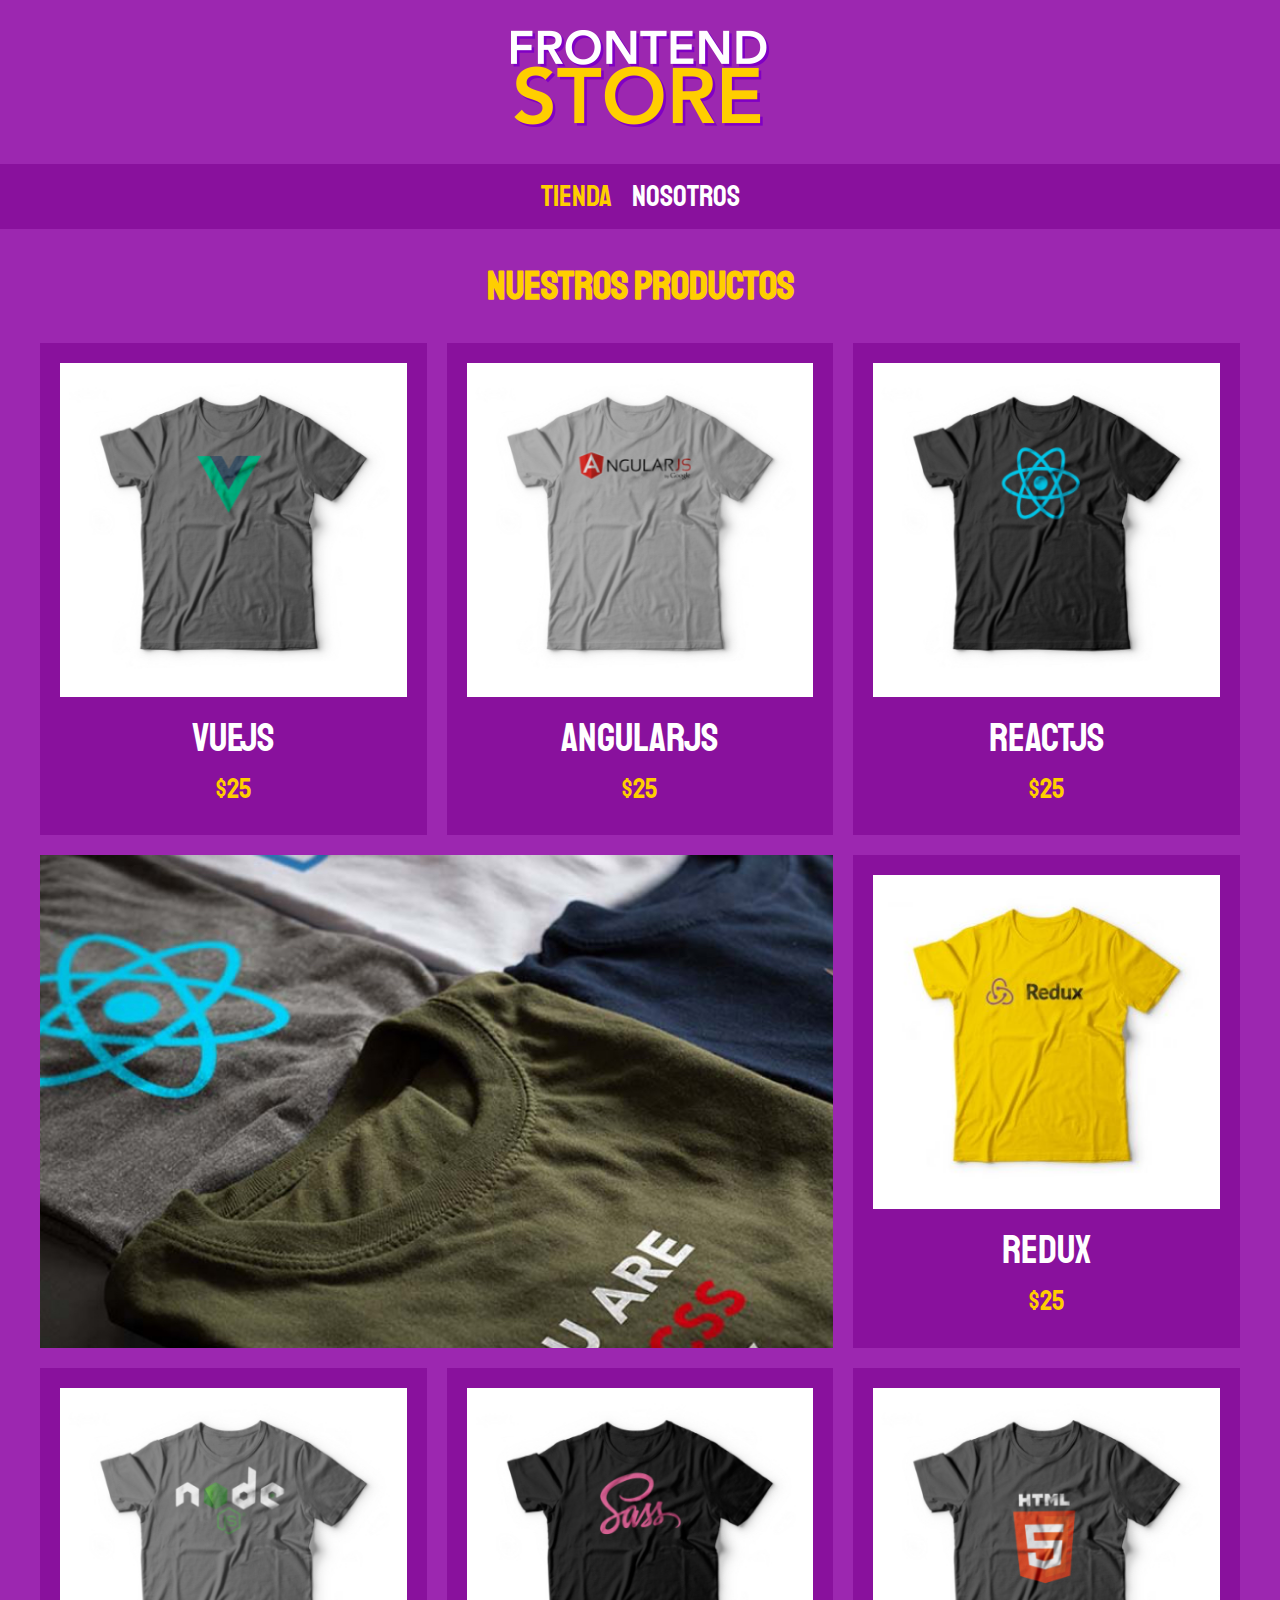
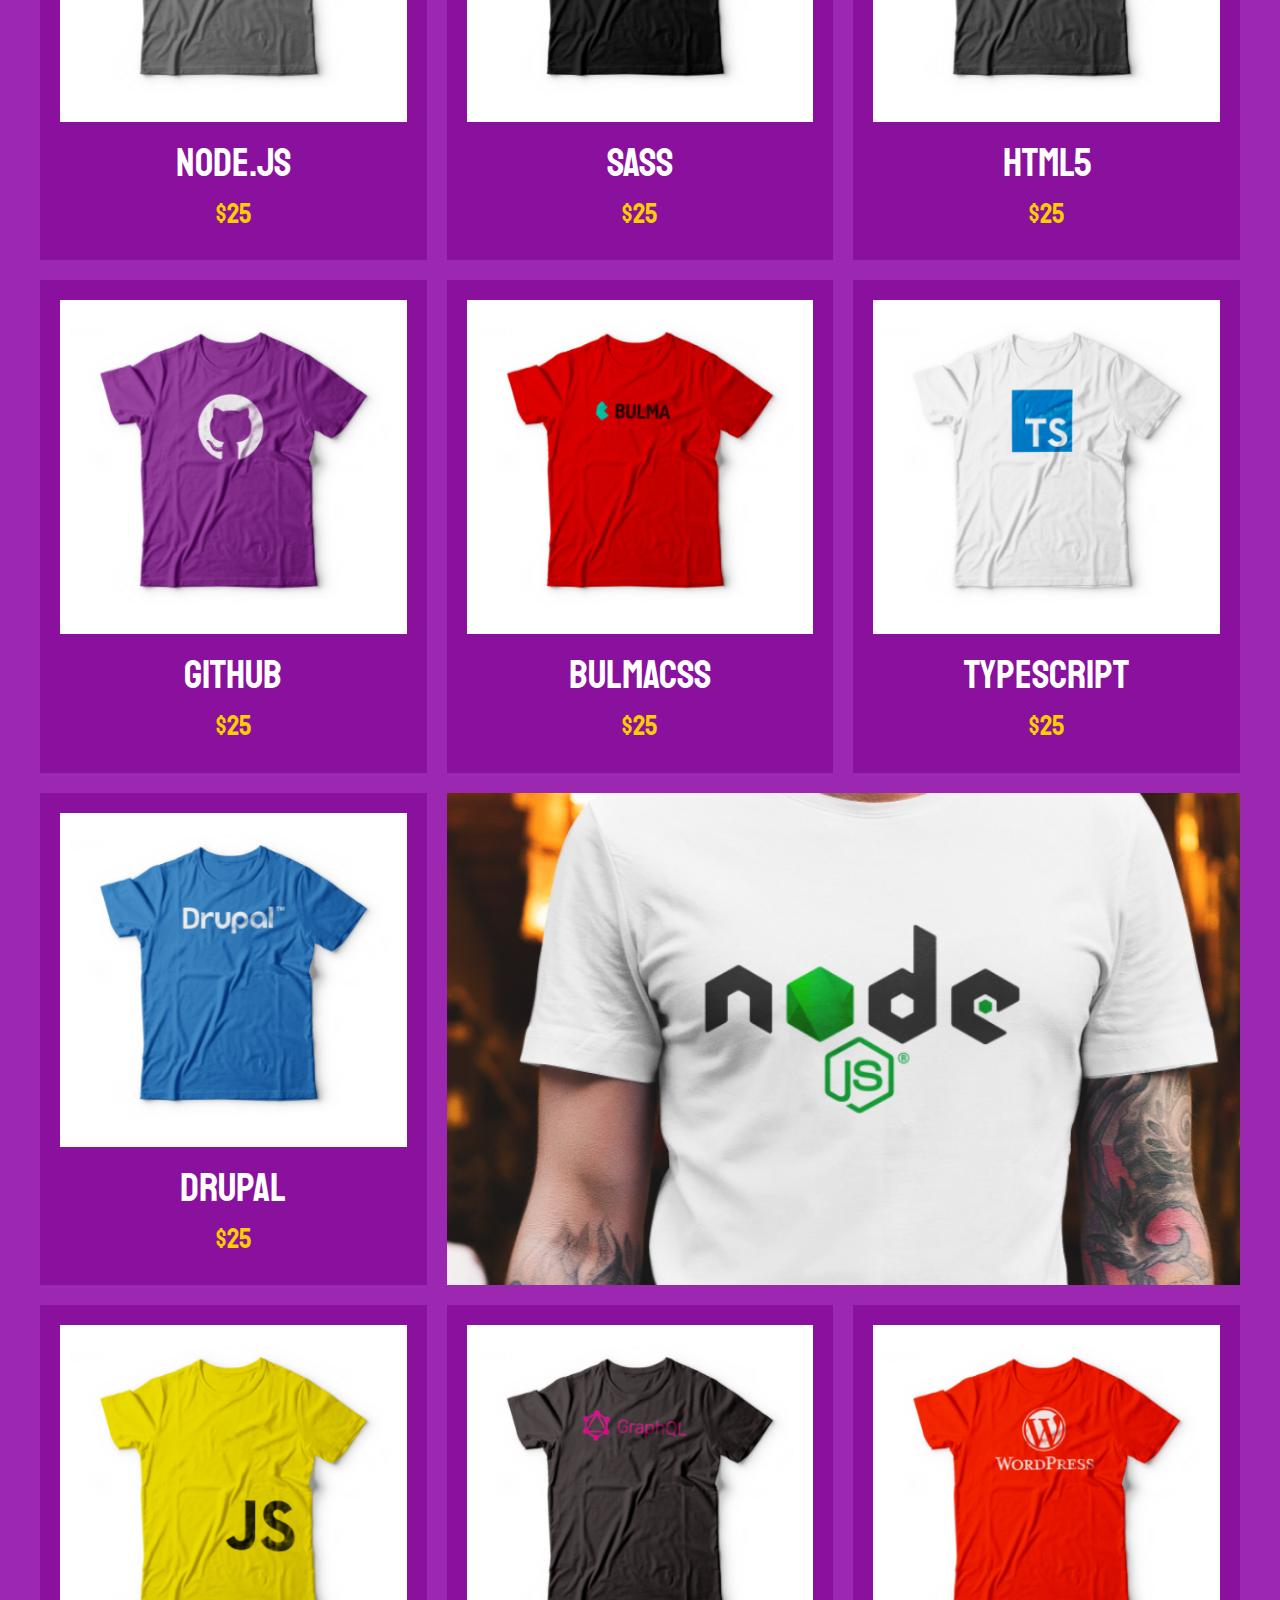
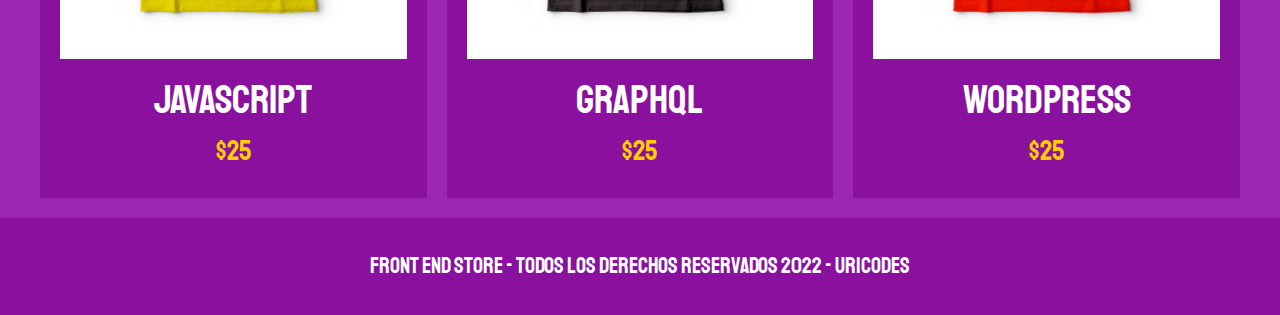
<file: Proyecto - Pre - Tienda Virtual - FrontEnd -/index.html>
<!DOCTYPE html>
<html lang="en">
<head>
    <meta charset="UTF-8">
    <meta http-equiv="X-UA-Compatible" content="IE=edge">
    <meta name="viewport" content="width=device-width, initial-scale=1.0">
    <title>FrontEnd Store</title>
    <link rel="stylesheet" href="css/normalize.css">
    <link rel="preconnect" href="https://fonts.googleapis.com">
    <link rel="preconnect" href="https://fonts.gstatic.com" crossorigin>
    <link href="https://fonts.googleapis.com/css2?family=Playfair+Display:ital,wght@1,400;1,700&family=Staatliches&display=swap" rel="stylesheet">
    <link rel="stylesheet" href="css/style.css">
</head>
<body>
    <header class="header"> <!--Bloque-->
        <a href="index.html">
            <img class="header__logo" src="img/logo.png" alt="Logotipo"> <!--Elemento-->
        </a>
    </header>

    <nav class="navegacion"> <!--Bloque-->
        <a class="navegacion__enlace navegacion__enlace--activo" href="index.html">Tienda</a> <!--Elemento y modificador-->
        <a class="navegacion__enlace" href="nosotros.html">Nosotros</a> <!--Elemento-->
    </nav>

    <main class="contenedor">
        <h1>Nuestros Productos</h1>
        <div class="grid">
            <div class="producto">
                <a href="producto.html">
                    <img class="producto__imagen" src="img/1.jpg" alt="imagen camisa VueJS">
                    <div class="producto__informacion">
                        <p class="producto__nombre">VueJS</p>
                        <p class="producto__precio">$25</p>
                    </div>
                </a>
            </div><!--Cierre .producto-->
            <div class="producto">
                <a href="producto.html">
                    <img class="producto__imagen" src="img/2.jpg" alt="imagen camisa AngularJS">
                    <div class="producto__informacion">
                        <p class="producto__nombre">AngularJS</p>
                        <p class="producto__precio">$25</p>
                    </div>
                </a>
            </div><!--Cierre .producto-->
            <div class="producto">
                <a href="producto.html">
                    <img class="producto__imagen" src="img/3.jpg" alt="imagen camisa ReactJS">
                    <div class="producto__informacion">
                        <p class="producto__nombre">ReactJS</p>
                        <p class="producto__precio">$25</p>
                    </div>
                </a>
            </div><!--Cierre .producto-->
            <div class="producto">
                <a href="producto.html">
                    <img class="producto__imagen" src="img/4.jpg" alt="imagen camisa Redux">
                    <div class="producto__informacion">
                        <p class="producto__nombre">Redux</p>
                        <p class="producto__precio">$25</p>
                    </div>
                </a>
            </div><!--Cierre .producto-->
            <div class="producto">
                <a href="producto.html">
                    <img class="producto__imagen" src="img/5.jpg" alt="imagen camisa Node.js">
                    <div class="producto__informacion">
                        <p class="producto__nombre">Node.js</p>
                        <p class="producto__precio">$25</p>
                    </div>
                </a>
            </div><!--Cierre .producto-->
            <div class="producto">
                <a href="producto.html">
                    <img class="producto__imagen" src="img/6.jpg" alt="imagen camisa SASS">
                    <div class="producto__informacion">
                        <p class="producto__nombre">SASS</p>
                        <p class="producto__precio">$25</p>
                    </div>
                </a>
            </div><!--Cierre .producto-->
            <div class="producto">
                <a href="producto.html">
                    <img class="producto__imagen" src="img/7.jpg" alt="imagen camisa HTML5">
                    <div class="producto__informacion">
                        <p class="producto__nombre">HTML5</p>
                        <p class="producto__precio">$25</p>
                    </div>
                </a>
            </div><!--Cierre .producto-->
            <div class="producto">
                <a href="producto.html">
                    <img class="producto__imagen" src="img/8.jpg" alt="imagen camisa GitHub">
                    <div class="producto__informacion">
                        <p class="producto__nombre">GitHub</p>
                        <p class="producto__precio">$25</p>
                    </div>
                </a>
            </div><!--Cierre .producto-->
            <div class="producto">
                <a href="producto.html">
                    <img class="producto__imagen" src="img/9.jpg" alt="imagen camisa BulmaCSS">
                    <div class="producto__informacion">
                        <p class="producto__nombre">BulmaCSS</p>
                        <p class="producto__precio">$25</p>
                    </div>
                </a>
            </div><!--Cierre .producto-->
            <div class="producto">
                <a href="producto.html">
                    <img class="producto__imagen" src="img/10.jpg" alt="imagen camisa TypeScript">
                    <div class="producto__informacion">
                        <p class="producto__nombre">TypeScript</p>
                        <p class="producto__precio">$25</p>
                    </div>
                </a>
            </div><!--Cierre .producto-->
            <div class="producto">
                <a href="producto.html">
                    <img class="producto__imagen" src="img/11.jpg" alt="imagen camisa Drupal">
                    <div class="producto__informacion">
                        <p class="producto__nombre">Drupal</p>
                        <p class="producto__precio">$25</p>
                    </div>
                </a>
            </div><!--Cierre .producto-->
            <div class="producto">
                <a href="producto.html">
                    <img class="producto__imagen" src="img/12.jpg" alt="imagen camisa JavaScript">
                    <div class="producto__informacion">
                        <p class="producto__nombre">JavaScript</p>
                        <p class="producto__precio">$25</p>
                    </div>
                </a>
            </div><!--Cierre .producto-->
            <div class="producto">
                <a href="producto.html">
                    <img class="producto__imagen" src="img/13.jpg" alt="imagen camisa GraphQL">
                    <div class="producto__informacion">
                        <p class="producto__nombre">GraphQL</p>
                        <p class="producto__precio">$25</p>
                    </div>
                </a>
            </div><!--Cierre .producto-->
            <div class="producto">
                <a href="producto.html">
                    <img class="producto__imagen" src="img/14.jpg" alt="imagen camisa JavaScript">
                    <div class="producto__informacion">
                        <p class="producto__nombre">WordPress</p>
                        <p class="producto__precio">$25</p>
                    </div>
                </a>
            </div><!--Cierre .producto-->

            <div class="grafico grafico--camisas"></div>
            <div class="grafico grafico--node"></div>    

        </div><!--Cierre grid-->
    </main><!--Cierre main-->

    <footer class="footer">
        <p class="footer__texto">Front End Store - Todos los derechos Reservados 2022 - uricodes</p>
    </footer>

</body>
</html>
</file>
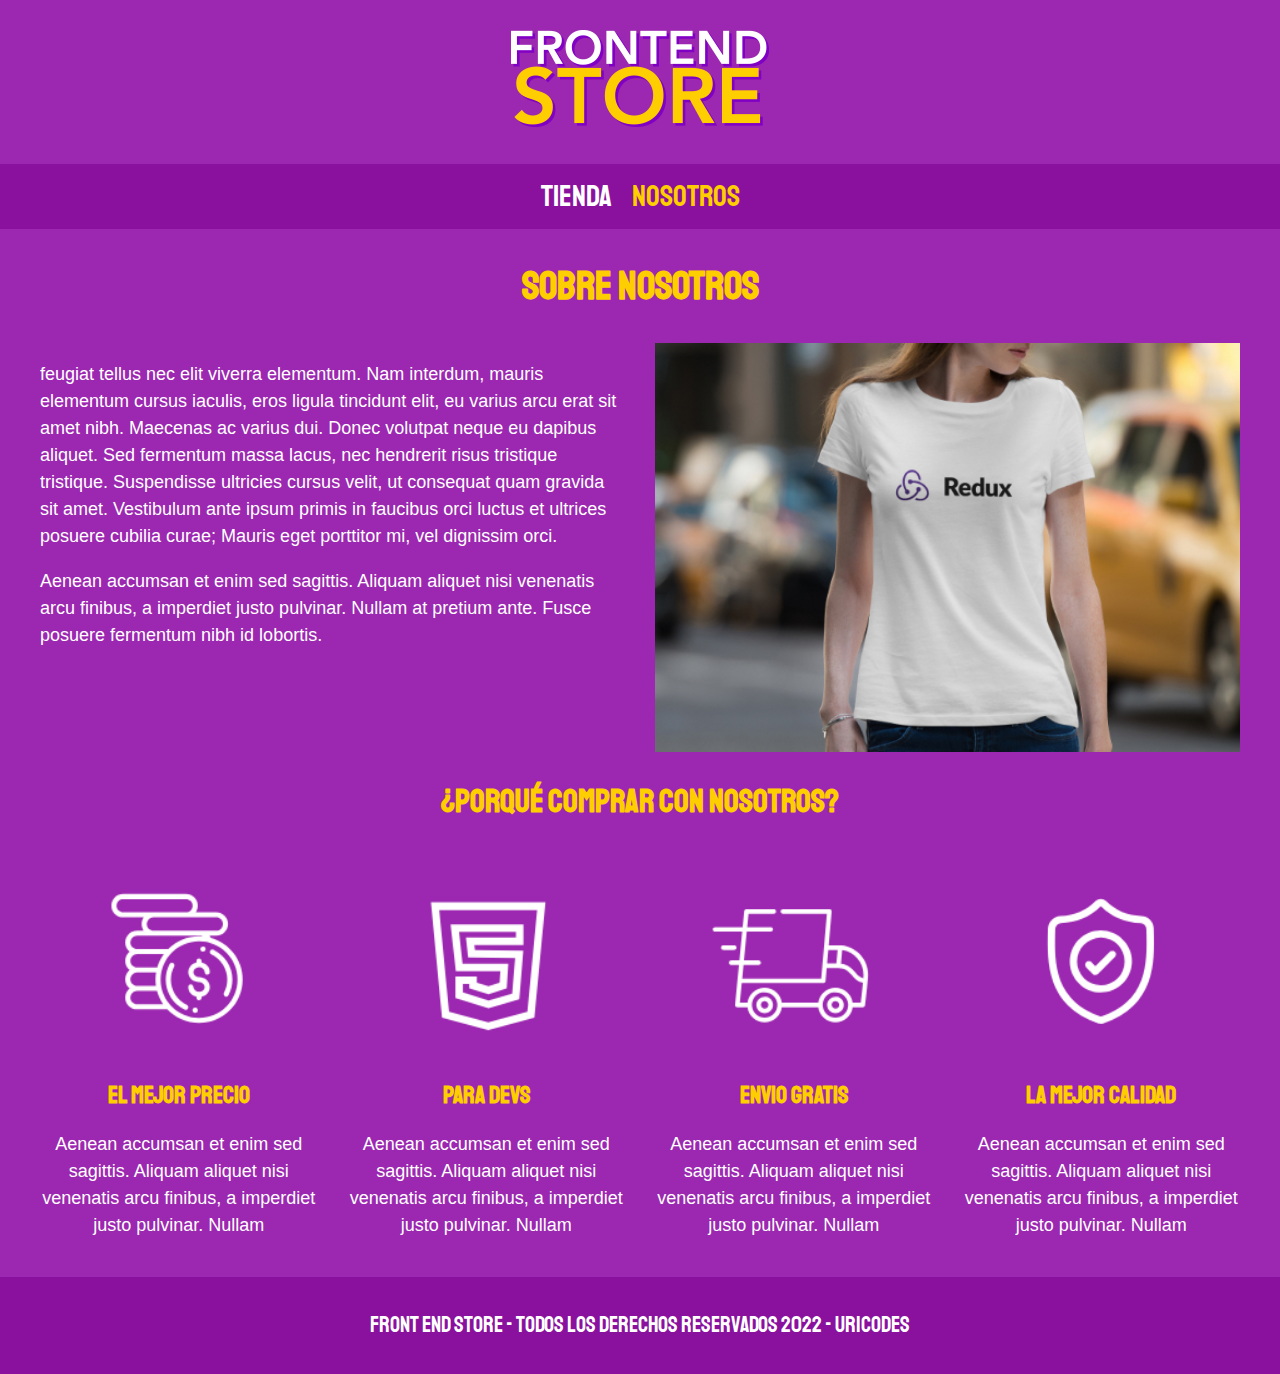
<file: Proyecto - Pre - Tienda Virtual - FrontEnd -/nosotros.html>
<!DOCTYPE html>
<html lang="en">
<head>
    <meta charset="UTF-8">
    <meta http-equiv="X-UA-Compatible" content="IE=edge">
    <meta name="viewport" content="width=device-width, initial-scale=1.0">
    <title>FrontEnd Store</title>
    <link rel="stylesheet" href="css/normalize.css">
    <link rel="preconnect" href="https://fonts.googleapis.com">
    <link rel="preconnect" href="https://fonts.gstatic.com" crossorigin>
    <link href="https://fonts.googleapis.com/css2?family=Playfair+Display:ital,wght@1,400;1,700&family=Staatliches&display=swap" rel="stylesheet">
    <link rel="stylesheet" href="css/style.css">
</head>
<body>
    <header class="header"> <!--Bloque-->
        <a href="index.html">
            <img class="header__logo" src="img/logo.png" alt="Logotipo"> <!--Elemento-->
        </a>
    </header>

    <nav class="navegacion"> <!--Bloque-->
        <a class="navegacion__enlace" href="index.html">Tienda</a> <!--Elemento y modificador-->
        <a class="navegacion__enlace navegacion__enlace--activo" href="nosotros.html">Nosotros</a> <!--Elemento-->
    </nav>

    <main class="contenedor">
        <h1>Sobre Nosotros</h1>
        <div class="nosotros">
            <div class="nosotros__contenido">
                <p>feugiat tellus nec elit viverra elementum. Nam interdum, mauris elementum cursus iaculis, eros ligula tincidunt elit, eu varius arcu erat sit amet nibh. Maecenas ac varius dui. 
                Donec volutpat neque eu dapibus aliquet. Sed fermentum massa lacus, nec hendrerit risus tristique tristique. Suspendisse ultricies cursus velit, ut consequat quam gravida sit amet. 
                Vestibulum ante ipsum primis in faucibus orci luctus et ultrices posuere cubilia curae; Mauris eget porttitor mi, vel dignissim orci.</p>

                <p>Aenean accumsan et enim sed sagittis. Aliquam aliquet nisi venenatis arcu finibus, a imperdiet justo pulvinar. 
                Nullam at pretium ante. Fusce posuere fermentum nibh id lobortis.</p>
            </div><!--contenido-->
            <img class="nosotros__imagen" src="img/nosotros.jpg" alt="imagen nosotros">
        </div><!--nosotros-->
    </main><!--contenedor-->

    <section class="contenedor comprar">
        <h2 class="comprar__titulo">¿Porqué comprar con nosotros?</h2>
        <div class="bloques">
            <div class="bloque">
                <img class="bloque__imagen" src="img/icono_1.png" alt="imagen ¿Porque comprar?">
                <h3 class="bloque__titulo">El Mejor Precio</h3>
                <p>Aenean accumsan et enim sed sagittis. Aliquam aliquet nisi venenatis arcu finibus, a imperdiet justo pulvinar. 
                    Nullam</p>
            </div><!--.bloque-->

            <div class="bloque">
                <img class="bloque__imagen" src="img/icono_2.png" alt="imagen para devs">
                <h3 class="bloque__titulo">Para Devs</h3>
                <p>Aenean accumsan et enim sed sagittis. Aliquam aliquet nisi venenatis arcu finibus, a imperdiet justo pulvinar. 
                    Nullam</p>
            </div><!--.bloque-->

            <div class="bloque">
                <img class="bloque__imagen" src="img/icono_3.png" alt="imagen envio gratis">
                <h3 class="bloque__titulo">Envio gratis</h3>
                <p>Aenean accumsan et enim sed sagittis. Aliquam aliquet nisi venenatis arcu finibus, a imperdiet justo pulvinar. 
                    Nullam</p>
            </div><!--.bloque-->

            <div class="bloque">
                <img class="bloque__imagen" src="img/icono_4.png" alt="imagen la mejor calidad">
                <h3 class="bloque__titulo">La Mejor Calidad</h3>
                <p>Aenean accumsan et enim sed sagittis. Aliquam aliquet nisi venenatis arcu finibus, a imperdiet justo pulvinar. 
                    Nullam</p>
            </div><!--.bloque-->
        </div><!--.bloques-->
    </section><!--Contenedor comprar-->

    <footer class="footer">
        <p class="footer__texto">Front End Store - Todos los derechos Reservados 2022 - uricodes</p>
    </footer>

</body>
</html>
</file>
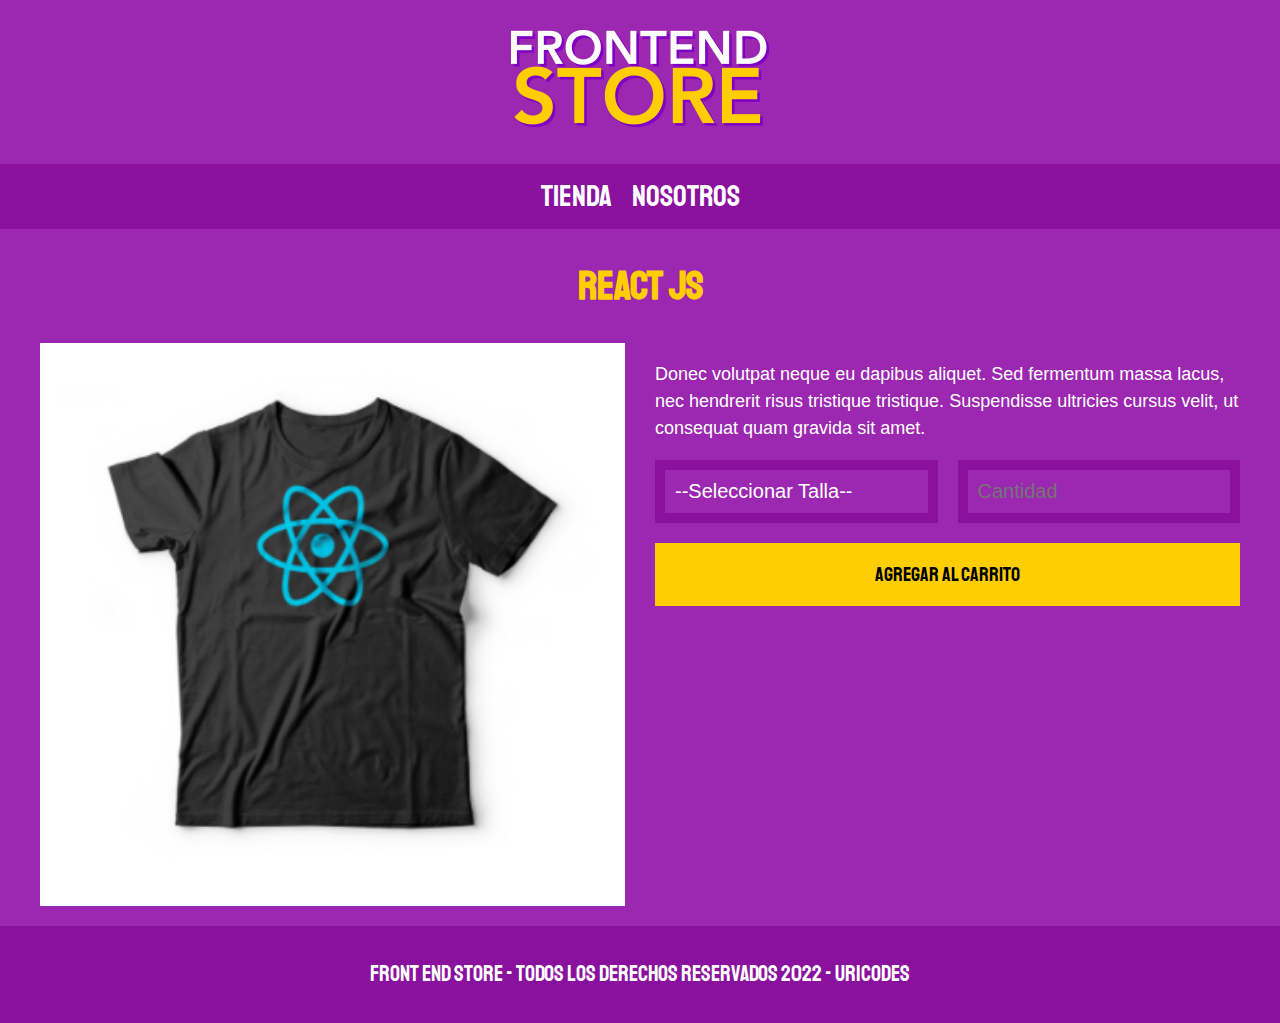
<file: Proyecto - Pre - Tienda Virtual - FrontEnd -/producto.html>
<!DOCTYPE html>
<html lang="en">
<head>
    <meta charset="UTF-8">
    <meta http-equiv="X-UA-Compatible" content="IE=edge">
    <meta name="viewport" content="width=device-width, initial-scale=1.0">
    <title>FrontEnd Store</title>
    <link rel="stylesheet" href="css/normalize.css">
    <link rel="preconnect" href="https://fonts.googleapis.com">
    <link rel="preconnect" href="https://fonts.gstatic.com" crossorigin>
    <link href="https://fonts.googleapis.com/css2?family=Playfair+Display:ital,wght@1,400;1,700&family=Staatliches&display=swap" rel="stylesheet">
    <link rel="stylesheet" href="css/style.css">
</head>
<body>
    <header class="header"> <!--Bloque-->
        <a href="index.html">
            <img class="header__logo" src="img/logo.png" alt="Logotipo"> <!--Elemento-->
        </a>
    </header>

    <nav class="navegacion"> <!--Bloque-->
        <a class="navegacion__enlace" href="index.html">Tienda</a> <!--Elemento y modificador-->
        <a class="navegacion__enlace" href="nosotros.html">Nosotros</a> <!--Elemento-->
    </nav>

    <main class="contenedor">
        <h1>REACT JS</h1>
        <div class="camisa">
            <img class="camisa__imagen" src="img/3.jpg" alt="imagen del producto">
            <div class="camisa__contenido">
                <p>
                    Donec volutpat neque eu dapibus aliquet. Sed fermentum massa lacus, 
                    nec hendrerit risus tristique tristique. Suspendisse ultricies cursus 
                    velit, ut consequat quam gravida sit amet.
                </p>
                <form class="formulario">
                    <select class="formulario__campo">
                        <option disabled selected>--Seleccionar Talla--</option>
                        <option>Chica</option>
                        <option>Mediana</option>
                        <option>Grande</option>
                    </select>
                    <input class="formulario__campo" type="number" placeholder="Cantidad" min="1" max="100">
                    <input class="formulario__submit" type="submit" value="Agregar Al Carrito">
                </form><!--formumario-->
            </div><!--contenido-->
        </div> <!--camisa-->
    </main>

    <footer class="footer">
        <p class="footer__texto">Front End Store - Todos los derechos Reservados 2022 - uricodes</p>
    </footer>

</body>
</html>
</file>
<file: Proyecto - Pre - Tienda Virtual - FrontEnd -/css/style.css>
:root{
    --primario: #9C27B0;
    --primarioOscuro: #89119D;
    --secundario: #FFCE00;
    --secundarioOscuro: rgb(233,287,2);  
    --blanco: #FFF;
    --negro: #000;

    --fuentePrincipal: 'Staatliches', cursive;
}

html {
    box-sizing: border-box;
    font-size: 62.5%;
  }
  *, *:before, *:after {
    box-sizing: inherit;
  }

  /*Globales*/
body{
    background-color: var(--primario);
    font-size: 1.6rem;
    line-height: 1.5;
}

p{
    font-size: 1.8rem;
    font-family: Arial, Helvetica, sans-serif;
    color: var(--blanco);
}

a{
    text-decoration: none;
}

img{
    width: 100%;
}

.contenedor{
    max-width: 120rem;
    margin: 0 auto;
}

h1, h2, h3{
    text-align: center;
    color: var(--secundario);
    font-family: var(--fuentePrincipal);
}

h1{font-size: 4rem;}
h2{font-size: 3.2rem;}
h3{font-size: 2.4rem;}

/*Header*/
.header{
    display: flex;
    justify-content: center;
}
.header__logo{
    margin: 3rem 0;
}
/*Footer*/
.footer{
    background-color: var(--primarioOscuro);
    padding: 1rem 0;
    margin-top: 2rem;
}
.footer__texto{
    font-family: var(--fuentePrincipal);
    font-size: 2.2rem;
    text-align: center;

}
/*Navegación*/
.navegacion{
    background-color: var(--primarioOscuro);
    padding: 1rem 0;
    display: flex;
    justify-content: center;
    gap: 2rem; /*Separación -Forma nueva-*/

}
.navegacion__enlace{
    font-family: var(--fuentePrincipal);
    color: var(--blanco);
    font-size: 3rem;
}
.navegacion__enlace--activo,
.navegacion__enlace:hover{
    color: var(--secundario);
}

/*Grid*/
.grid{
    display: grid;
    grid-template-columns: repeat(2, 1fr);
    gap: 2rem;
}
@media (min-width : 768px) {
    .grid{
        grid-template-columns: repeat(3, 1fr)
    }
}

/*Productos*/
.producto{
    background-color: var(--primarioOscuro);
    padding: 2rem;
}
.producto__nombre{
    font-size: 4rem;
}
.producto__precio{
    font-size: 2.8rem;
    color: var(--secundario);
}
.producto__nombre,
.producto__precio{
    font-family: var(--fuentePrincipal);
    margin: 1rem 0;
    text-align: center;
    line-height: 1.2;
}

/*Graficos*/
.grafico{
    min-height: 30rem;
    background-repeat: no-repeat;
    background-size: cover;
    grid-column: 1/3;
}
.grafico--camisas{
    grid-row: 2/3; /*Renglon*/
    /*grid-column: 1/3; Columna*/
    background-image: url(../img/grafico1.jpg);
    
}
.grafico--node{
    background-image: url(../img/grafico2.jpg);
    grid-row: 8/9;
}
@media (min-width : 768px) {
    .grafico--node{
        grid-row: 5/6;
        grid-column: 2/4;
    }
}

/*NOSOTROS*/
.nosotros{
    display: grid;
    grid-template-rows: repeat(2, auto);
}
@media (min-width : 768px) {
    .nosotros{
        grid-template-columns: repeat(2, 1fr);
        column-gap: 3rem;
    }
}

.nosotros__imagen{
    grid-row: 1/2;
}
@media (min-width : 768px) {
    .nosotros__imagen{
        grid-column: 2/3;
    }
}

/*BLOQUES*/
.bloques{
    display: grid;
    grid-template-columns: repeat(2,1fr);
    gap: 3rem;
}
@media (min-width : 768px) {
    .bloques{
        grid-template-columns: repeat(4,1fr);
    }
}
.bloque{
    text-align: center;
}
.bloque__titulo{
    margin: 0;
}

/*PAGINA DEL PRODUCTO*/
@media (min-width : 768px) {
    .camisa{
        display: grid;
        grid-template-columns: repeat(2,1fr);
        column-gap: 3rem;
    }
}
.formulario{
    display: grid;
    grid-template-columns: repeat(2, 1fr);
    gap: 2rem;
}
.formulario__campo{
    border-color: var(--primarioOscuro);/*Color*/
    border-width: 10px;/*Ancho*/
    border-style: solid;/*Tipo*/

    border: 1rem solid var(--primarioOscuro);

    background-color: transparent;
    color: var(--blanco);
    font-size: 2rem;
    font-family: Arial, Helvetica, sans-serif;
    padding: 1rem;
    appearance: none;
}
.formulario__submit{
    background-color: var(--secundario);
    border: none;
    font-size: 2rem;
    font-family: var(--fuentePrincipal);
    padding: 2rem;
    transition: background-color .3s ease;
    grid-column: 1/3;
}
.formulario__submit:hover{
    cursor: pointer;
    background-color: var(--secundarioOscuro);
}
</file>
